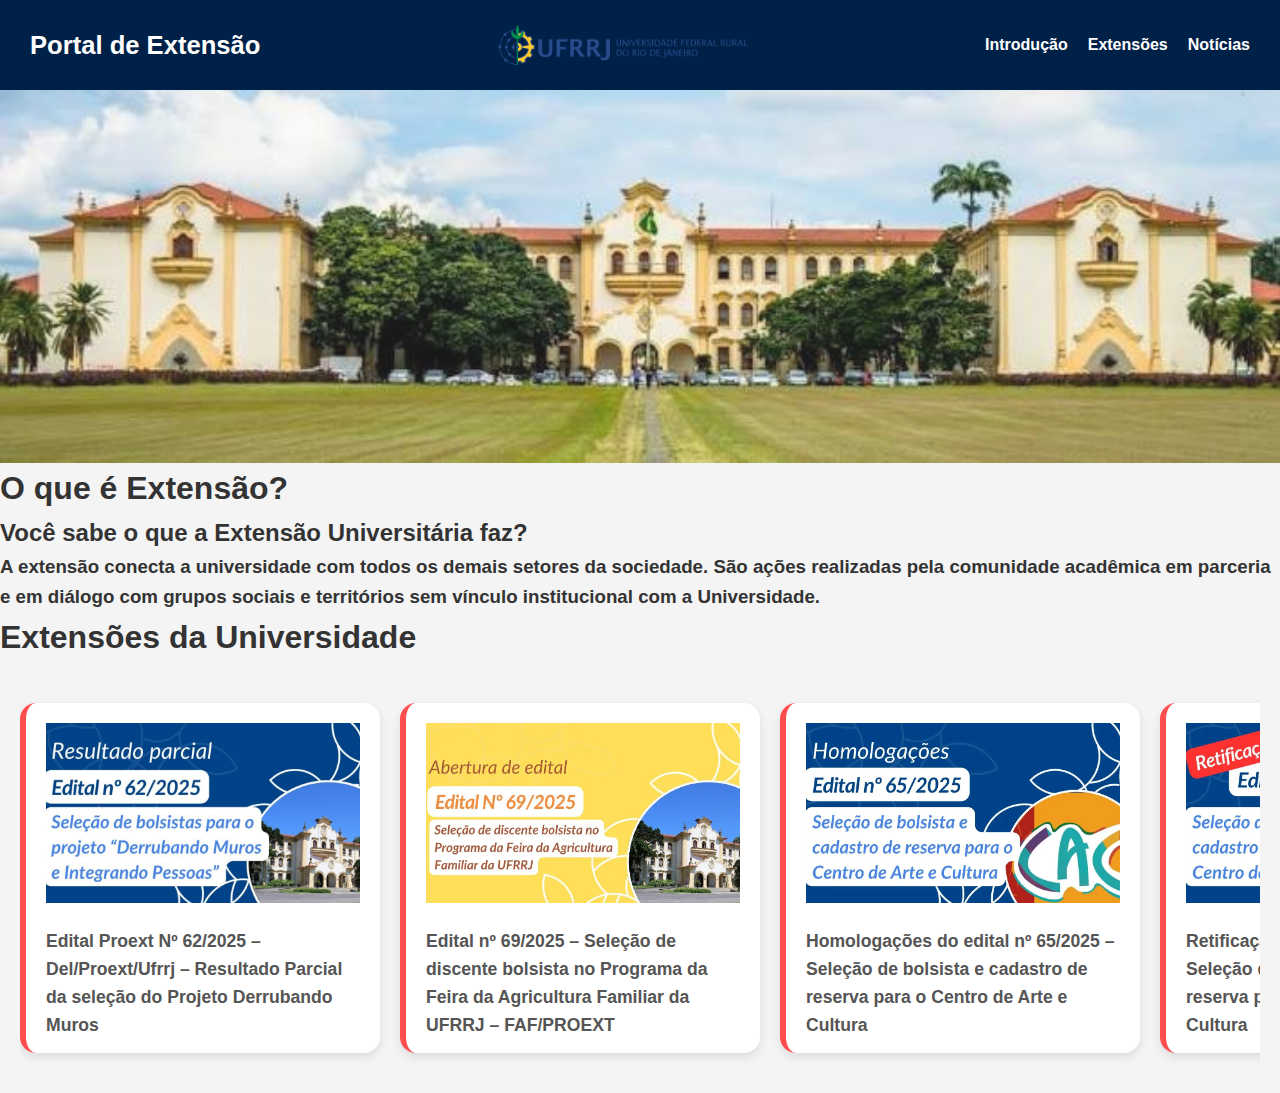
<file: Site_Final.html>
<!doctype html>
<html lang="pt-BR">
<head>
  <meta charset="utf-8">
  <meta name="viewport" content="width=device-width, initial-scale=1">
  <title>Portal de Extensão</title>
  <link rel="stylesheet" href="styles.css">
</head>

<body>
  <header>
    <nav class="navbar">
      <h3>Portal de Extensão</h3>
      <img src="uferrj.png" class="logo">
      <ul class="nav-links"> 
        <li><a href="#secao1">Introdução</a></li>
        <li><a href="#extensoes">Extensões</a></li>
        <li><a href="#secao3">Notícias</a></li>
      </ul>
    </nav>
  </header>

  <div class="rural_p1">
      <img src="pavilhão_central.jpg">
  </div>

  <section>
      <h1 class="titulo">O que é Extensão?</h1>
      <h2>Você sabe o que a Extensão Universitária faz?</h2>
      <h3>
        A extensão conecta a universidade com todos os demais setores da sociedade.
        São ações realizadas pela comunidade acadêmica em parceria e em diálogo
        com grupos sociais e territórios sem vínculo institucional com a Universidade.
      </h3>
  </section>


  <section id="extensoes">
  <h1>Extensões da Universidade</h1>

  <div class="carousel-container">


    <div class="carousel" id="carousel">

      <div class="card">
        <img src="extensao_01.jpg" alt="extensao 1">
        <h3><b>Edital Proext Nº 62/2025 – Del/Proext/Ufrrj – Resultado Parcial da seleção do Projeto Derrubando Muros</b></h3>
      </div>


      <div class="card">
        <img src="extensao_2.webp" alt="">
        <h3><b>Edital nº 69/2025 – Seleção de discente bolsista no Programa da Feira da Agricultura Familiar da UFRRJ – FAF/PROEXT</b></h3>
      </div>


      <div class="card">
        <img src="extensao_3.webp" alt="">
        <h3><b>Homologações do edital nº 65/2025 – Seleção de bolsista e cadastro de reserva para o Centro de Arte e Cultura</b></h3>
      </div>


      <div class="card ext-card">
        <img src="extensao_4.webp" alt="">
        <h3><b>Retificação do edital nº 65/2025 – Seleção de bolsista e cadastro de reserva para o Centro de Arte e Cultura</b></h3>
      </div>


      <div class="card ext-card">
        <img src="extensao_5.webp" alt="">
        <h3><b>Edital nº 63/2025 – Resultado final</b></h2>
      </div>


      <div class="card ext-card">
        <img src="extensao_6.webp" alt="">
        <h3><b>Edital nº 65/2025 – Seleção de bolsista e cadastro de reserva para o Centro de Arte e Cultura</b></h3>
      </div>


      <div class="card ext-card">
        <img src="extensao_7.webp" alt="">
        <h3><b>Edital nº 63/2025 – Resultado parcial – Seleção de Bolsista Apoio Técnico para Atividades Adminsitrativas de convênio junto à Fapur</b></h3>
      </div>


      <div class="card ext-card">
        <img src="extensao_8.png" alt="">
        <h3><b>Cancelamento do Edital nº 64 – ITR/PROEXT/UFRRJ</b></h3>
      </div>


      <div class="card ext-card">
        <img src="extensao_9.jpg" alt="">
        <h3><b>Resultado final do Edital DEL/PROEXT/UFRRJ nº 62/2025 referente ao projeto “Derrubando Muros e Integrando Pessoas”</b></h3>
      </div>

      
      <div class="card ext-card">
        <img src="extensao_10.jpg" alt="">
        <h3><b>Edital nº 64 ITR/PROEXT/UFRRJ para atuar no projeto “Qualificação Profissional e Cidadania para o Município de Nova Iguaçu”</b></h3>
      </div>
    </div>


  </div>
</section>


</body>
</html>
</file>
<file: styles.css>
* {
  margin: 0;
  padding: 0;
  box-sizing: border-box;
}

body {
  font-family: Arial, Helvetica, sans-serif;
  background: #f4f4f4;
  color: #333;
  line-height: 1.6;
}

header {
  background: #002147;
  padding: 15px 30px;
}

.navbar {
  display: flex;
  align-items: center;
  justify-content: space-between;
  color: #fff;
}

.navbar h3 {
  font-size: 1.6rem;
  font-weight: 600;
}


.logo {
  height: 60px;
  width: auto;
}


.nav-links {
  list-style: none;
  display: flex;
  gap: 20px;
}


.nav-links a {
  color: white;
  text-decoration: none;
  font-weight: bold;
  transition: 0.3s;
}


.nav-links a:hover {
  opacity: 0.7;
}


.rural_p1 img {
  width: 100%;
  height: auto;
  display: block;
  opacity: 0.9;
}


div h1 {
  font-size: 2rem;
  margin: 20px;
  text-align: center;
  color: #002147;
}


div h2 {
  font-size: 1.5rem;
  margin: 10px 20px;
  text-align: center;
  color: #444;
}


div h3 {
  font-size: 1.1rem;
  margin: 10px 20px 30px 20px;
  text-align: left;
  font-weight: normal;
  color: #555;
  max-width: 900px;
  margin-left: auto;
  margin-right: auto;
}


.carousel-container {
  flex: 0 0 280px;
  position: relative;
  padding: 20px;
  width: 100%;
  overflow: hidden;
}


.carousel {
  display: flex;
  flex-direction: row;
  flex-wrap: nowrap;
  gap: 20px;
  overflow-x: auto;
  scroll-behavior: smooth;
  padding: 20px 10px;
  scroll-snap-type: x mandatory;
}


.carousel .card {
  height: 350px;
  min-width: 360px;
  max-width: 360px;
  background: white;
  padding: 20px;
  border-radius: 16px;
  box-shadow: 0 4px 10px rgba(0,0,0,0.1);
  scroll-snap-align: start;
}


.card img {
    width: 100%;
    height: 180px;
    object-fit: cover;
}

.card h3 {
    margin: 16px 0 8px;
}


.card {
    border-left: 6px solid #ff4d4d; /* vermelho */
    border-radius: 8px;
    padding: 16px;
    background: #fff;
    width: 300px;
}


.data {
    position: absolute;
    text-align: right;
    font-size: 0.9rem; /* deixa pequenininho */
    color: #666;       /* cinza suave */
}
</file>
